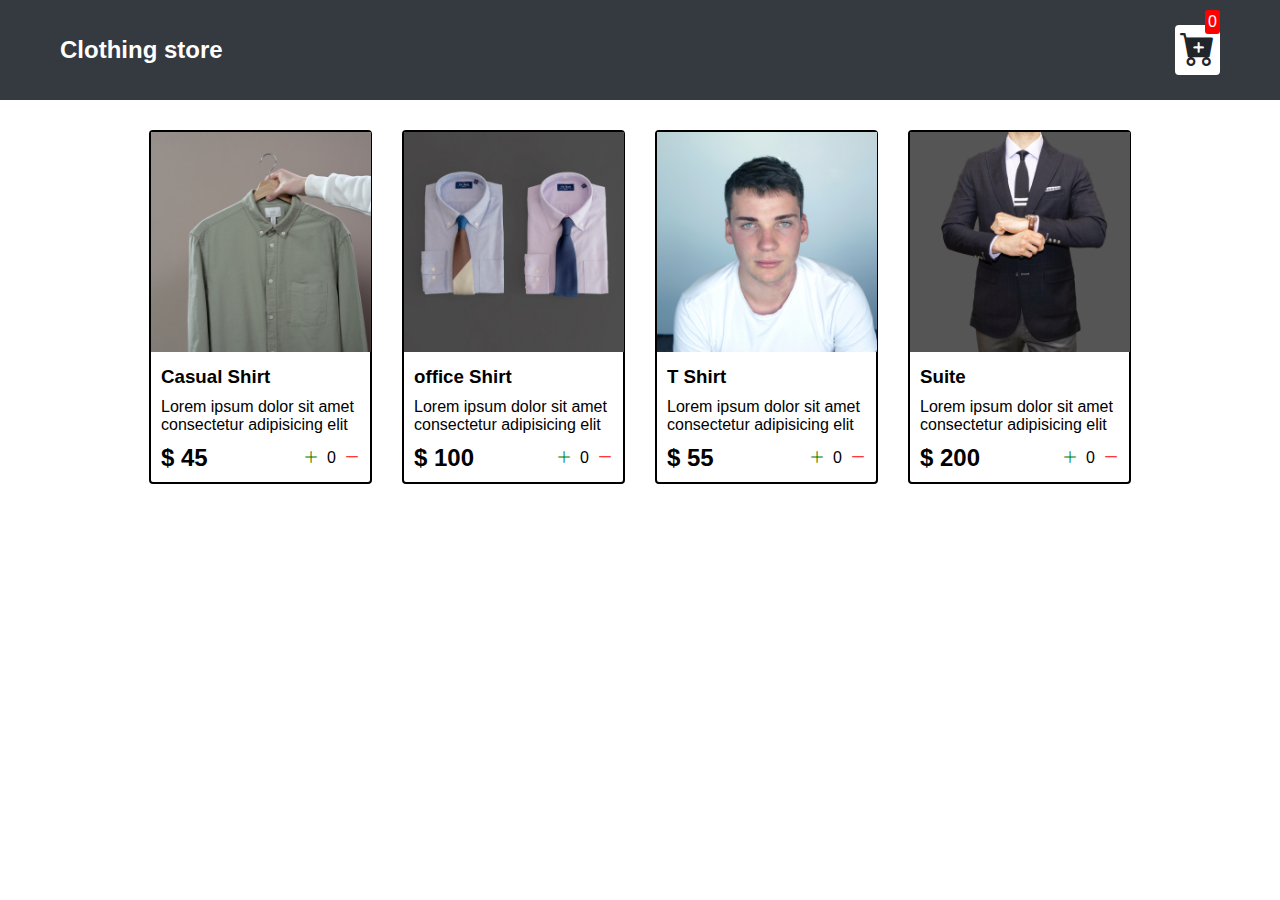
<file: index.html>
<!DOCTYPE html>
<html lang="en">
<head>
    <meta charset="UTF-8">
    <meta http-equiv="X-UA-Compatible" content="IE=edge">
    <meta name="viewport" content="width=device-width, initial-scale=1.0">
    <title>clothing store</title>
    <link rel = "stylesheet" href="src/style.css">
    <link rel="stylesheet" href="https://cdn.jsdelivr.net/npm/bootstrap-icons@1.9.1/font/bootstrap-icons.css">

</head>
<body>
    <div class="navbar">
        <a href="index.html">
            <h2>Clothing store</h2>
        </a>
        <a href="cart.html">
            <div class="cart">
                <i class="bi bi-cart-plus-fill"></i>
                <div id="cartAmount" class="cartAmount">0</div>
            </div>
        </a>
        
    </div>

    <div class="shop" id="shop">
        
    </div>
</body>
<script src="src/Data.js"></script>
<script src="src/main.js"></script>
</html> 


<!-- 27 mins -->
</file>
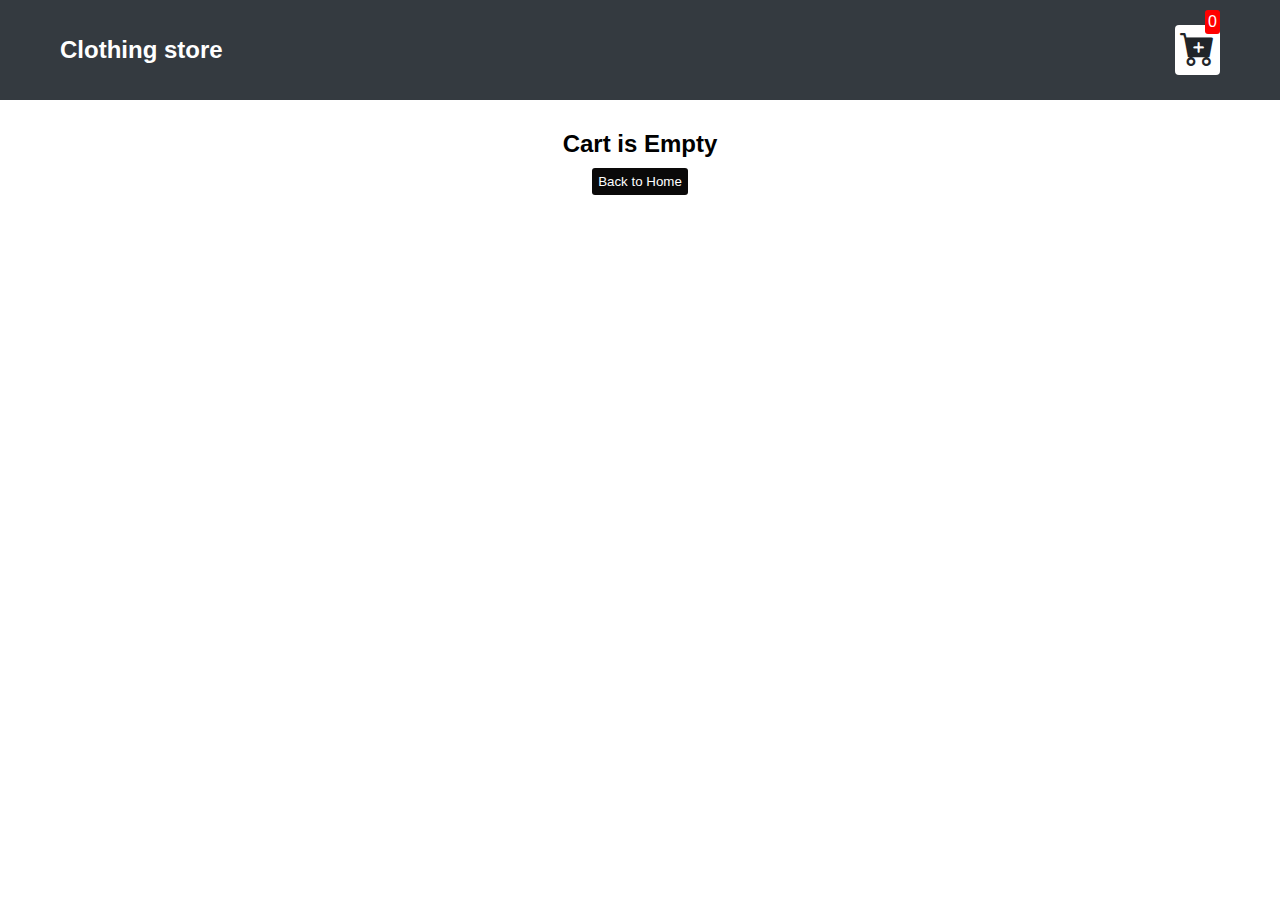
<file: cart.html>
<!DOCTYPE html>
<html lang="en">
<head>
    <meta charset="UTF-8">
    <meta http-equiv="X-UA-Compatible" content="IE=edge">
    <meta name="viewport" content="width=device-width, initial-scale=1.0">
    <title>clothing store</title>
    <link rel = "stylesheet" href="src/style.css">
    <link rel="stylesheet" href="https://cdn.jsdelivr.net/npm/bootstrap-icons@1.9.1/font/bootstrap-icons.css">

</head>
<body>
    <div class="navbar">
        <a href="index.html">
            <h2>Clothing store</h2>
        </a>
        <a href="cart.html">
            <div class="cart">
                <i class="bi bi-cart-plus-fill"></i>
                <div id="cartAmount" class="cartAmount">0</div>
            </div>
        </a>
        
    </div>

    <div id="label" class="text-center"></div>
    
    <div class="shopping-cart" id="shopping-cart"></div>
</body>
<script src="src/Data.js"></script>
<script src="src/cart.js"></script>
</html>
</file>
<file: src/style.css>
/**
* ! comment
* ? comment
**/

*{
    margin: 0;
    padding: 0;
    box-sizing: border-box;
}

body
{
    font-family: 'Franklin Gothic Medium', 'Arial Narrow', Arial, sans-serif;
}

i{
    cursor: pointer;
}

a{
    text-decoration: none;
    color: white;
}

/**
* ! Navbar task here!!
* ? comment
**/
.navbar{
    display: flex;
    flex-direction: row;
    justify-content: space-between;
    align-items: center;
    background-color: #343A40;
    color: white;
    padding: 25px 60px;
    margin-bottom: 30px;
}

.cart{
    background-color: #fff;
    color: #212529;
    font-size: 35px;
    padding: 5px;
    border-radius: 4px;
    position: relative;
}

.cartAmount{
    font-size: 16px;
    background-color: red;
    color :white;
    position: absolute;
    top: -15px;
    right: 0;
    padding: 3px;
    border-radius: 3px;
}

/**
* ! shop items styles are here
**/

.shop{
    display: grid;
    grid-template-columns: repeat(4,223px);
    gap: 30px;
    justify-content: center;
    margin-bottom: px;
}

@media (max-width: 1000px) {
    .shop{
        grid-template-columns: repeat(2,223px);

    } 
}

@media (max-width: 500px) {
    .shop{
        grid-template-columns: repeat(1,223px);

    } 
}

.item{
    border: 2px solid black;
    border-radius: 4px;
}

.details{
    display: flex;
    flex-direction: column;
    padding: 10px;
    gap: 10px;
}

.price-quantity{
    display: flex;
    flex-direction: row;
    justify-content: space-between;
    align-items: center;
}

.buttons{
    display:flex;
    gap: 8px;
    font-size: 16px ;
}

.bi-dash-lg{
    color: red;
}

.bi-plus-lg{
    color: green;
}


/* style rules for label and buttons */

.text-center{
    text-align:  center;
    margin-bottom: 20px;
}

.Homebtn,
.checkout,
.removeAll{
    background-color: rgb(10, 9, 9);
    color: white;
    border: none;
    padding: 6px;
    border-radius: 3px;
    cursor: pointer;
    margin-top: 10px;
}

.checkout{
    background-color: green;
}

.removeAll{
    background-color: rgb(233, 10, 10);
}

.bi-x-lg{
    color: red;
    font-weight: bold;
}

/* 

!  style rules for shopping-cart

*/
.shopping-cart{
    display: grid;
    grid-template-columns: repeat(1,320px);
    justify-content: center;
    gap: 15px;
}

.cart-item{
    border: 2px solid rgb(27, 25, 25);
    border-radius: 5px;
    display: flex;
}

.title-price-x{
    width: 195px;
    display: flex;
    align-items: center;
    justify-content: space-between;
    /* border: solid 2px rebeccapurple; */
}

.title-price{
    display: flex;
    align-items: center;
    gap: 10px;;
}

.cart-item-price{
    background-color: black;
    color: white;
    border-radius: 4px;
    padding: 3px 6px;
}
</file>
